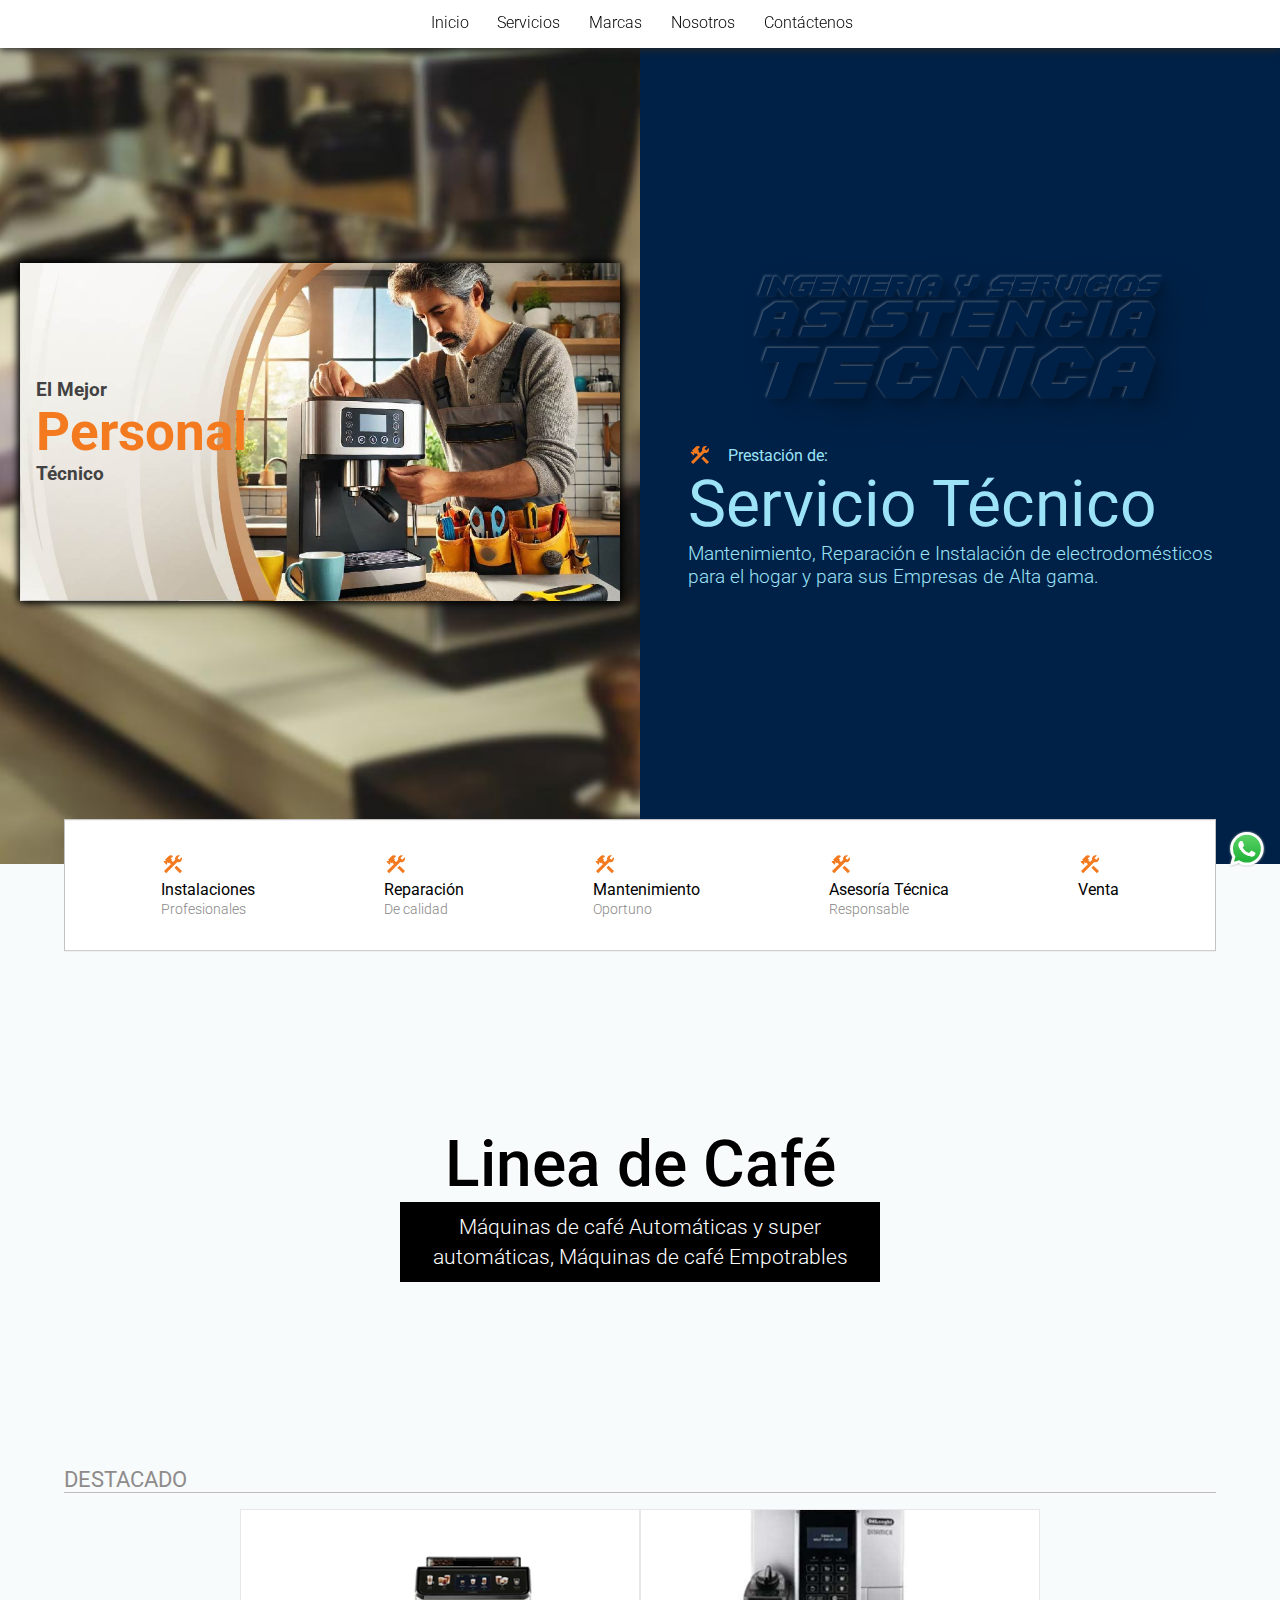
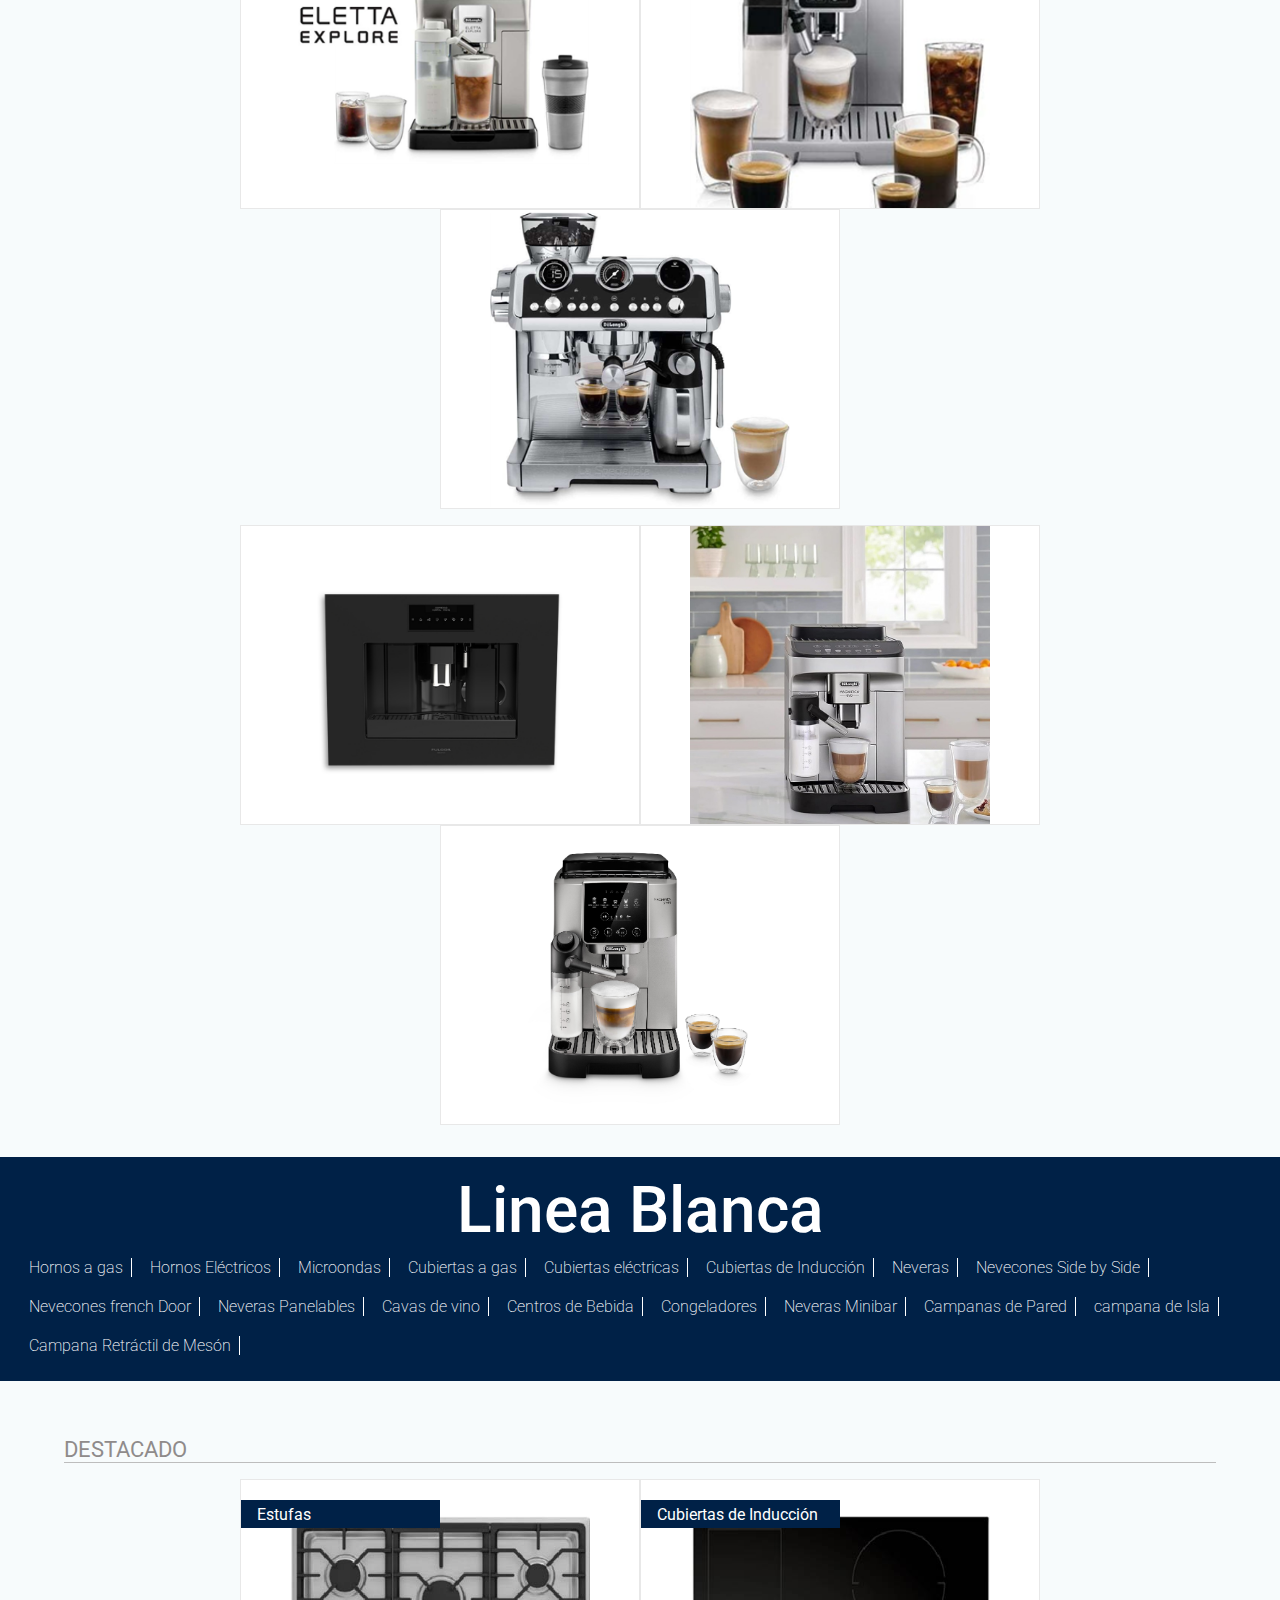
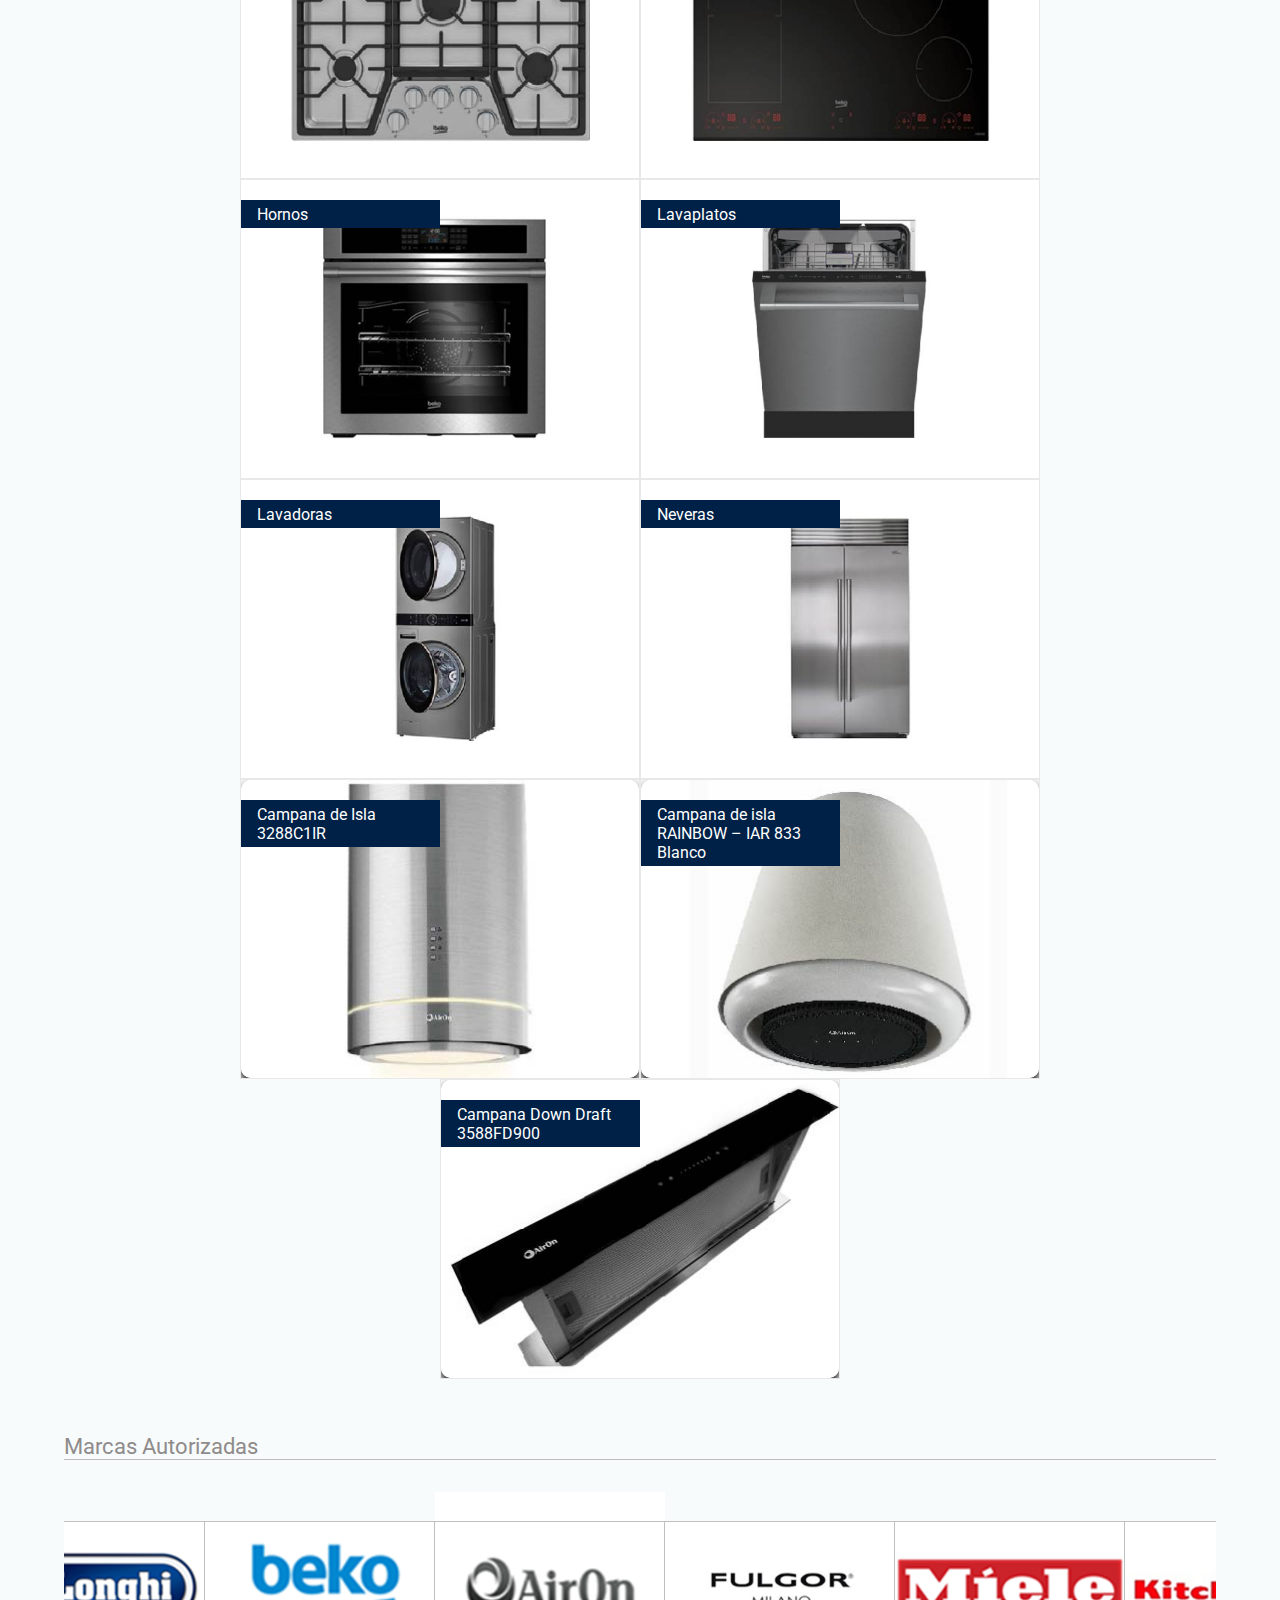
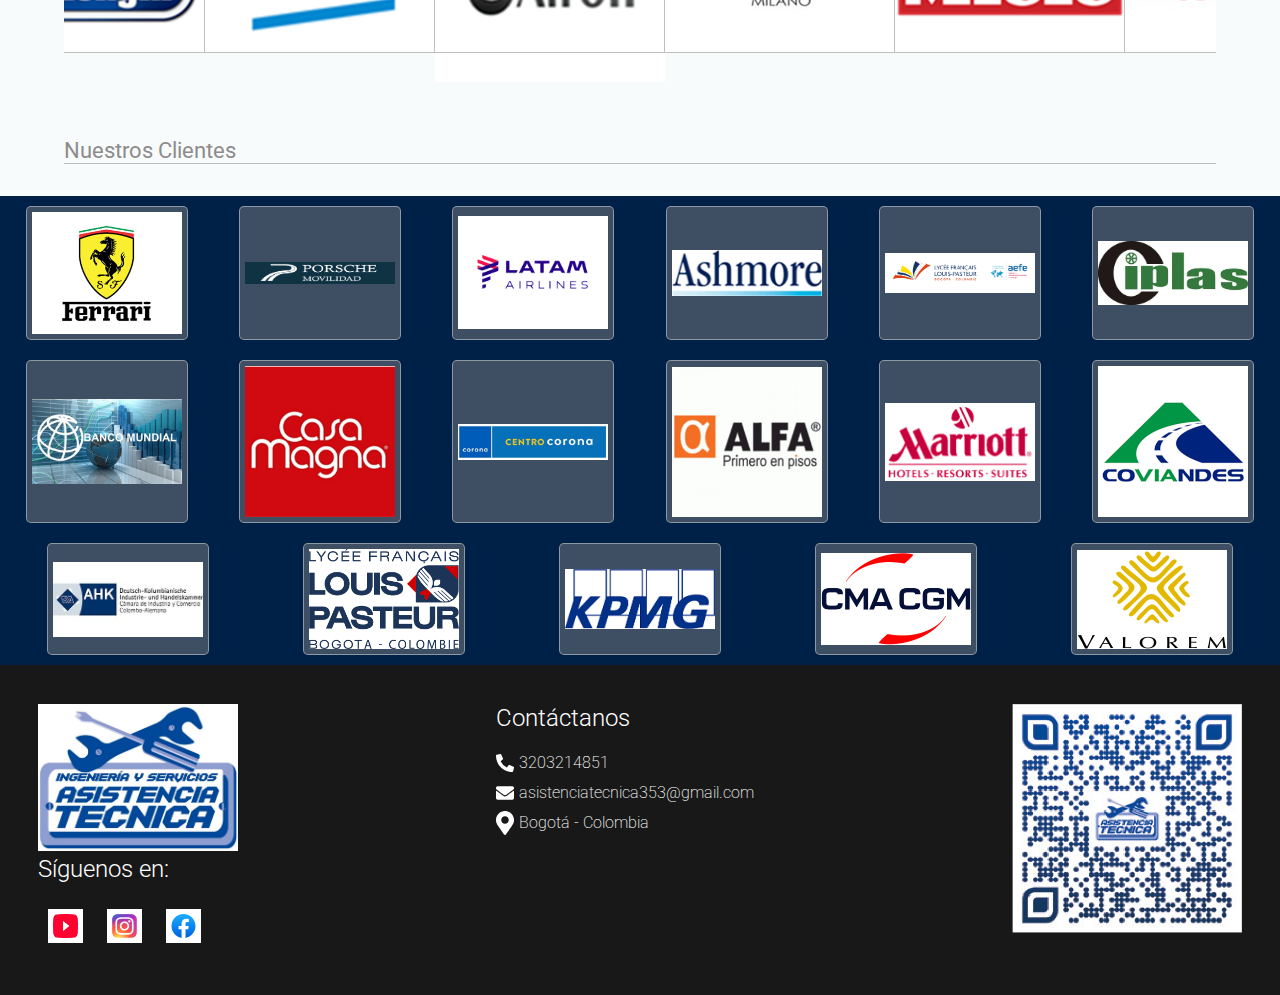
<file: index.html>
<!DOCTYPE html>
<html lang="es">
  <head>
    <meta charset="UTF-8" />
    <meta name="viewport" content="width=device-width, initial-scale=1.0" />
    <link rel="preconnect" href="https://fonts.googleapis.com" />
    <link rel="preconnect" href="https://fonts.gstatic.com" crossorigin />
    <link
      href="https://fonts.googleapis.com/css2?family=Roboto:ital,wght@0,100;0,300;0,400;0,500;0,700;0,900;1,100;1,300;1,400;1,500;1,700;1,900&display=swap"
      rel="stylesheet"
    />
    <link rel="stylesheet" href="estilos1.css" />
    <title>Fernando2</title>
  </head>
  <body>
    <div class="modal" id="modal">
      <div class="container-modal">
        <h1 id="title-modal"></h1>
        <p id="p-modal"></p>
        <button class="btn-blue" id="cerrar-modal">Cerrar</button>
      </div>
    </div>
    <div class="fixed">
      <img src="images/marcas/WhatsApp.svg" alt="" />
    </div>
      <article class="banner-movil">
        <div class="logo">
          <h1 class="txt-font">INGENIERÍA Y SERVICIOS</h1>
          <h2 class="txt-font">ASISTENCIA</h2>
          <h3>TÉCNICA</h3>
        </div>
        <div class="article__div blue" id="article__div">
          <img src="images/tool1.svg" class="div__img" alt="" />
          <span class="div__span" id="div__span">Prestación de:</span>
        </div>
        <h1 class="article__title" id="article__title">Servicio Técnico</h1>
        <p class="article__p" id="article__p">
          Mantenimiento, Reparación e Instalación de electrodomésticos para el
          hogar y para sus Empresas de Alta gama.
        </p>
      </article>
    <div class="bar-menu bar-menu__ul-pages" id="menu">
      <ul class="bar-menu__ul">
        <!-- <img src="images/logoW.jpg" alt="" width="100" /> -->
        <a href="index.html">
          <li>Inicio</li>
        </a>
        <a href="#servicios">
          <li>Servicios</li>
        </a>
        <a href="#marcas">
          <li>Marcas</li>
        </a>
        <a href="nosotros.html">
          <li>Nosotros</li>
        </a>
        <a href="contactenos.html">
          <li>Contáctenos</li>
        </a>
      </ul>
    </div>
    <div class="banner" id="banner">
      <figure class="banner__figure banner__figure--img1 hidde">
        <div class="green card">
          <div class="card__txt">
            <h3 class="txt__h3">Servicio</h3>
            <h2 class="txt__h2">Técnico</h2>
            <h3 class="txt__h3 bottom">Especializado</h3>
          </div>
          <img src="images/cocinaH1.jpg" alt="" class="figure__img green" />
        </div>
      </figure>
      <figure class="banner__figure">
        <div class="blue card">
          <div class="card__txt">
            <h3 class="txt__h3">El Mejor</h3>
            <h2 class="txt__h2">Personal</h2>
            <h3 class="txt__h3 bottom">Técnico</h3>
          </div>
          <img src="images/techH1.jpg" alt="" class="figure__img green" />
        </div>
      </figure>
      <article class="banner__article">
        <div class="logo">
          <h1 class="txt-font">INGENIERÍA Y SERVICIOS</h1>
          <h2 class="txt-font">ASISTENCIA</h2>
          <h3>TÉCNICA</h3>
        </div>
        <div class="article__div blue" id="article__div">
          <img src="images/tool1.svg" class="div__img" alt="" />
          <span class="div__span" id="div__span">Prestación de:</span>
        </div>
        <h1 class="article__title" id="article__title">Servicio Técnico</h1>
        <p class="article__p" id="article__p">
          Mantenimiento, Reparación e Instalación de electrodomésticos para el
          hogar y para sus Empresas de Alta gama.
        </p>
      </article>
    </div>
    <aside class="services" id="servicios">
      <ul class="services__ul">
        <li>
          <img src="images/tool1.svg" class="div__img" alt="" />
          <p>Instalaciones</p>
          <span>Profesionales</span>
        </li>
        <li>
          <img src="images/tool1.svg" class="div__img" alt="" />
          <p>Reparación</p>
          <span>De calidad</span>
        </li>
        <li>
          <img src="images/tool1.svg" class="div__img" alt="" />
          <p>Mantenimiento</p>
          <span>Oportuno</span>
        </li>
        <li>
          <img src="images/tool1.svg" class="div__img" alt="" />
          <p>Asesoría Técnica</p>
          <span>Responsable</span>
        </li>
        <li>
          <img src="images/tool1.svg" class="div__img" alt="" />
          <p>Venta</p>
        </li>
      </ul>
    </aside>
    <section>
      <div>
        <article class="portafolio portafolio--img-cafe">
          <div class="portafolio__div">
            <h2>Linea de Café</h2>
            <p>
              Máquinas de café Automáticas y super automáticas, Máquinas de café
              Empotrables
            </p>
          </div>
        </article>
        <article class="article__img">
          <span>DESTACADO</span>
          <div class="products">
            <figure class="products__figure">
              <img src="images/5086s.png" alt="" />
              <figcaption class="products__caption">
                <div><b>Modelo:</b><span>ECAM45086S</span></div>
                <div><b>Linea:</b><span>Automática</span></div>
                <div><b>Funcionamiento:</b><span>110v</span></div>
                <div><b>Garantía:</b><span>1 año</span></div>
                <div><button>Contáctanos</button></div>
              </figcaption>
            </figure>
            <figure class="products__figure">
              <img src="images/075si.png" alt="" />
              <figcaption class="products__caption">
                <div><b>Modelo:</b><span>ECAM35075SI</span></div>
                <div><b>Linea:</b><span>Automática</span></div>
                <div><b>Funcionamiento:</b><span>110v</span></div>
                <div><b>Origen:</b><span>Italia</span></div>
              </figcaption>
            </figure>
            <figure class="products__figure">
              <img src="images/665m.png" alt="" />
              <figcaption class="products__caption">
                <div><b>Modelo:</b><span>EC9665M</span></div>
                <div><b>Linea:</b><span>Espresso</span></div>
                <div><b>Funcionamiento:</b><span>110v</span></div>
                <div><b>Origen:</b><span>Italia</span></div>
              </figcaption>
            </figure>
          </div>

          <div class="products">
            <figure class="products__figure">
              <img src="images/cafeteraEmpotre.png" alt="" />
              <figcaption class="products__caption">
                <div>
                  <h3>Fulgor Milano</h3>
                  <p>
                    El sistema esta equipado con un modo de espera de bajo
                    consumo y un amplio sistema de seguridad: luz de advertencia
                    de falta de agua, falta de cafe, necesidad de ciclo de
                    limpieza y sustitucion del filtro de cal. El acceso a los
                    compartimentos de servicio se realiza mediante una apertura
                    telescopica.
                  </p>
                </div>
              </figcaption>
            </figure>
            <figure class="products__figure">
              <img src="images/cafeteraEvo.jpg" alt="" />
              <figcaption class="products__caption">
                <div><b>Modelo:</b><span>Magnifica Evo Milk</span></div>
                <div><b>Linea:</b><span>Automática</span></div>
                <button class="btn-white" id="btn-evo-milk">Más info</button>
              </figcaption>
            </figure>
            <figure class="products__figure">
              <img src="images/cafeteraStartMilk.png" alt="" />
              <figcaption class="products__caption">
                <div><b>Modelo:</b><span>Magnifica Start Milk</span></div>
                <div><b>Linea:</b><span>Automática</span></div>
                <button class="btn-white" id="btn-start-milk">Más info</button>
              </figcaption>
            </figure>
          </div>
        </article>
      </div>
      <div>
        <article class="portafolio--blanca">
          <div>
            <h2>Linea Blanca</h2>
            <ul>
              <li>Hornos a gas</li>
              <li>Hornos Eléctricos</li>
              <li>Microondas</li>
              <li>Cubiertas a gas</li>
              <li>Cubiertas eléctricas</li>
              <li>Cubiertas de Inducción</li>
              <li>Neveras</li>
              <li>Nevecones Side by Side</li>
              <li>Nevecones french Door</li>
              <li>Neveras Panelables</li>
              <li>Cavas de vino</li>
              <li>Centros de Bebida</li>
              <li>Congeladores</li>
              <li>Neveras Minibar</li>
              <li>Campanas de Pared</li>
              <li>campana de Isla</li>
              <li>Campana Retráctil de Mesón</li>
            </ul>
          </div>
        </article>
        <article class="article__img">
          <span>DESTACADO</span>
          <div class="blanca">
            <figure>
              <img src="images/blanca/estufa300.jpg" alt="" />
              <figcaption>Estufas</figcaption>
            </figure>
            <figure>
              <img src="images/blanca/induccion.jpg" alt="" />
              <figcaption>Cubiertas de Inducción</figcaption>
            </figure>
            <figure>
              <img src="images/blanca/horno.jpg" alt="" />
              <figcaption>Hornos</figcaption>
            </figure>
            <figure>
              <img src="images/blanca/lava-platos.jpg" alt="" />
              <figcaption>Lavaplatos</figcaption>
            </figure>
            <figure>
              <img src="images/blanca/lavadora.jpg" alt="" />
              <figcaption>Lavadoras</figcaption>
            </figure>
            <figure>
              <img src="images/blanca/nevera.jpg" alt="" />
              <figcaption>Neveras</figcaption>
            </figure>
            <!-- faltan 3 -->
            <figure class="flip">
              <div class="face front">
                <img src="images/blanca/campana-isla-3288c11r.jpg" alt="" />
              </div>
              <ul class="face back">
                <li>Campana de isla de 90cm</li>
                <li>Capacidad absorción 700m3/h</li>
                <li>Tres (3) Velocidades</li>
                <li>Swith electrónico</li>
                <li>Lámpara LED 3*1 W</li>
                <li>Filtro de carbón activo</li>
                <li>Ducto extensible de 60cm a 110cm</li>
                <li>Una (1) trampa antigrasa en aluminio</li>
                <li>Funcionamiento 110v-60Hz</li>
              </ul>
              <figcaption>Campana de Isla 3288C1IR</figcaption>
            </figure>
            <figure class="flip">
              <div class="face front">
                <img src="images/blanca/campana-isla-rainbow.jpg" alt="" />
              </div>
              <ul class="face back">
                <li>Campana de Isla cilíndrica</li>
                <li>Colores : Negro, blanco y naranja</li>
                <li>41 cm</li>
                <li>Versión filtrante</li>
                <li>Capacidad absorción 750 m3/h</li>
                <li>Pantalla de comando Touch control</li>
                <li>Tres (3) velocidades</li>
                <li>Lámparas LED 12V,8W</li>
                <li>1 Filtro malla de carbón</li>
                <li>Incluye dos (2) filtros malla</li>
                <li>Trampa antigrasa de Aluminio lavable</li>
              </ul>
              <figcaption>Campana de isla RAINBOW – IAR 833 Blanco</figcaption>
            </figure>
            <figure class="flip">
              <div class="face front">
                <img src="images/blanca/campanaDownDraft.jpg" alt="" />
              </div>
              <ul class="face back">
                <li>Campana down draft de 90 cm de ancho</li>
                <li>Vidrio templado Negro</li>
                <li>Control táctil deslizante AYD-033</li>
                <li>Luz led rectangular LED 2*1,5w</li>
                <li>Capacidad absorción 1000 m3/h</li>
                <li>Cuatro (4) velocidades</li>
                <li>Elevación Automática</li>
                <li>Incluye filtro de carbón en malla</li>
                <li>Un (1) filtro anti grasas en aluminio</li>
                <li>Acero inoxidable</li>
                <li>Funcionamiento: 110V</li>
                <li>Frecuencia: 60Hz</li>
              </ul>
              <figcaption>Campana Down Draft 3588FD900</figcaption>
            </figure>
          </div>
        </article>
      </div>
    </section>
    <div class="article__img" id="marcas"><span>Marcas Autorizadas</span></div>
    <div class="carrusel">
      <div class="carrusel-items">
        <div class="carrusel-item">
          <img src="images/marcas/delonghi.png" alt="" />
        </div>
        <div class="carrusel-item">
          <img src="images/marcas/beko.png" alt="" />
        </div>
        <div class="carrusel-item">
          <img src="images/marcas/airon.png" alt="" />
        </div>
        <div class="carrusel-item">
          <img src="images/marcas/fulgor.png" alt="" />
        </div>
        <div class="carrusel-item">
          <img src="images/marcas/miele.png" alt="" />
        </div>
        <div class="carrusel-item">
          <img src="images/marcas/kitchenaid.png" alt="" />
        </div>
        <div class="carrusel-item">
          <img src="images/marcas/bosh.png" alt="" />
        </div>
        <div class="carrusel-item">
          <img src="images/marcas/teka.png" alt="" />
        </div>
        <div class="carrusel-item">
          <img src="images/marcas/wolf.png" alt="" />
        </div>
        <div class="carrusel-item">
          <img src="images/marcas/general_electric.png" alt="" />
        </div>
        <div class="carrusel-item">
          <img src="images/marcas/thermador.png" alt="" />
        </div>
      </div>
    </div>
    <div class="article__img"><span>Nuestros Clientes</span></div>
    <div class="marcas">
      <div>
        <img src="images/marcas/ferrari_logPP.png" alt="ferrari logo" />
      </div>
      <div class="marcas__blue">
        <img
          src="images/marcas/porsche_logo.png"
          alt=""
          style="background-color: #103344"
        />
      </div>
      <div><img src="images/marcas/latam.png" alt="" /></div>
      <div class="marcas__blue">
        <img src="images/marcas/ashmore.png" alt="" />
      </div>
      <div><img src="images/marcas/licee_logo.png" alt="" /></div>
      <div class="marcas__blue">
        <img src="images/marcas/ciplas_logo.webp" alt="" />
      </div>
    </div>
    <div class="marcas">
      <div><img src="images/marcas/b_mundial_logo.png" alt="" /></div>
      <div><img src="images/marcas/casa_magna_logo.png" alt="" /></div>
      <div><img src="images/marcas/corona_logo.png" alt="" /></div>
      <div><img src="images/marcas/alfa.png" alt="" /></div>
      <div><img src="images/marcas/marriot.png" alt="" /></div>
      <div><img src="images/marcas/coviandes.png" alt="" /></div>
    </div>
    <div class="marcas">
      <div><img src="images/marcas/ahk.png" alt="" /></div>
      <div><img src="images/marcas/louis.png" alt="" /></div>
      <div><img src="images/marcas/kpmg.png" alt="" /></div>
      <div><img src="images/marcas/cma.png" alt="" /></div>
      <div><img src="images/marcas/valorem.png" alt="" /></div>
    </div>
    <footer>
      <div>
        <img src="images/logoW.jpg" alt="" class="footer__logo" />
        <div class="social">
          <h2>Síguenos en:</h2>
          <div>
            <a href=""><img src="images/marcas/youtube.png" alt="" /></a>
            <a href=""><img src="images/marcas/instagram.svg" alt="" /></a>
            <a href=""><img src="images/marcas/facebokk.svg" alt="" /></a>
          </div>
        </div>
      </div>
      <div class="content_contacto">
        <h2>Contáctanos</h2>
        <div class="footer__contacto">
          <figure>
            <img src="images/marcas/phone.svg" alt="" />
            <figcaption>3203214851</figcaption>
          </figure>
          <figure>
            <img src="images/marcas/mail.svg" alt="" />
            <figcaption>asistenciatecnica353@gmail.com</figcaption>
          </figure>
          <figure>
            <img src="images/marcas/direccion.svg" alt="" />
            <figcaption>Bogotá - Colombia</figcaption>
          </figure>
        </div>
      </div>
      <div>
        <img src="images/marcas/qr.png" alt="" class="qr" />
      </div>
    </footer>
    <script src="my_scripts.js"></script>
    <script></script>
  </body>
</html>
</file>
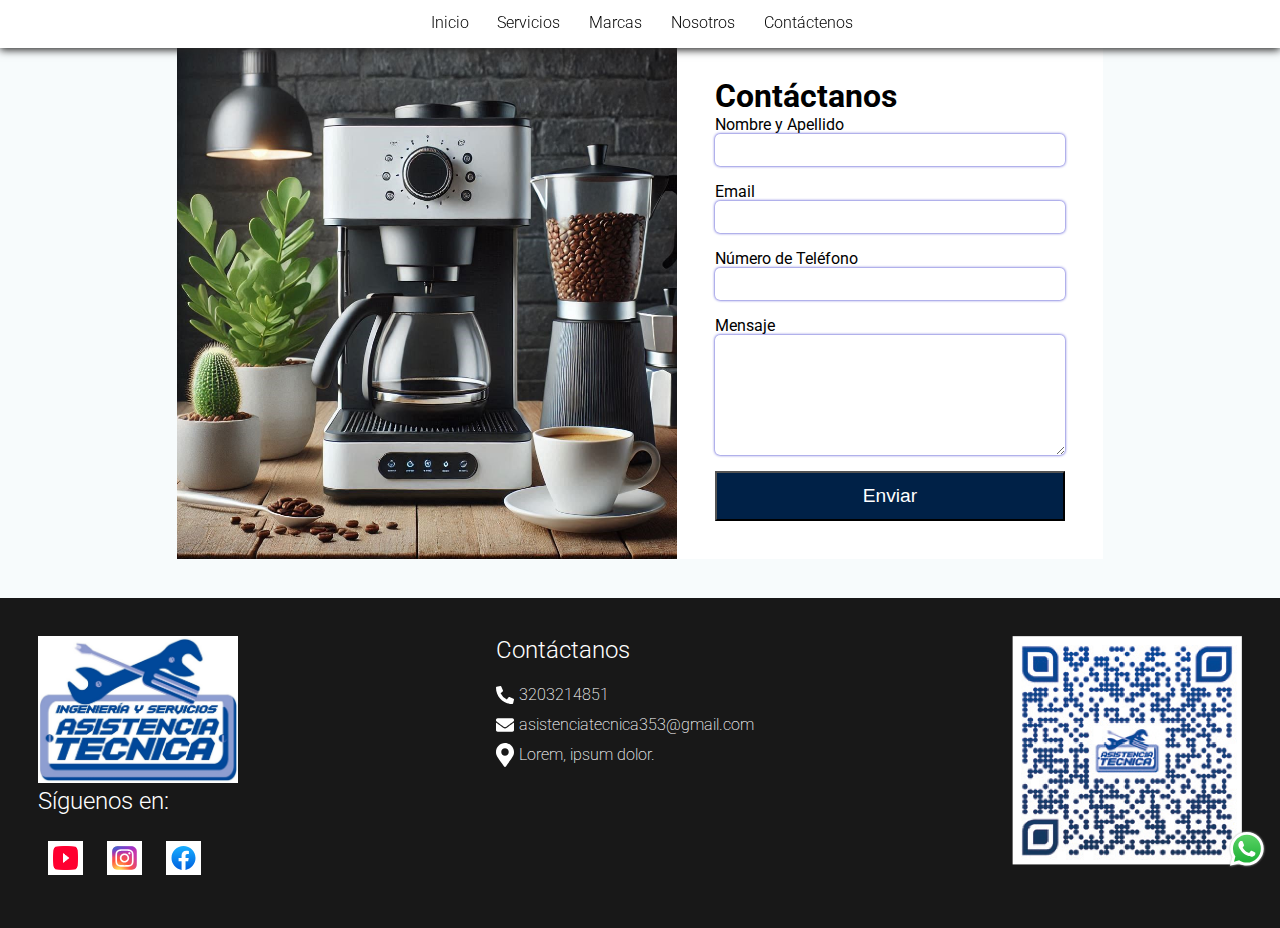
<file: contactenos.html>
<!DOCTYPE html>
<html lang="es">
    <head>
        <meta charset="UTF-8" />
        <meta name="viewport" content="width=device-width, initial-scale=1.0" />
        <link rel="preconnect" href="https://fonts.googleapis.com" />
        <link rel="preconnect" href="https://fonts.gstatic.com" crossorigin />
        <link
          href="https://fonts.googleapis.com/css2?family=Roboto:ital,wght@0,100;0,300;0,400;0,500;0,700;0,900;1,100;1,300;1,400;1,500;1,700;1,900&display=swap"
          rel="stylesheet"
        />
        <link rel="stylesheet" href="estilos1.css" />
        <title>Contáctenos</title>
      </head>
<body>
    <div class="fixed">
        <img src="images/marcas/WhatsApp.svg" alt="" />
      </div>
      <div class="bar-menu bar-menu__ul-pages">
        <ul class="bar-menu__ul">
          <!-- <img src="images/logoW.jpg" alt="" width="100" /> -->
          <a href="index.html">
              <li>Inicio</li>
          </a>
          <a href="index.html#servicios">
              <li>Servicios</li>
          </a>
          <a href="index.html#marcas">
              <li>Marcas</li>
          </a>
          <a href="nosotros.html">
              <li>Nosotros</li>
          </a>
          <a href="contactenos.html">
              <li >Contáctenos</li>
          </a>
        </ul>
      </div>
    <main>
        <div class="content-form">
            <img src="images/cafeteraConAdornos.jpg" alt="">
            <form action="">
                <h1>Contáctanos</h1>
                <label for="nombre">Nombre y Apellido</label>
                <input type="text" name="nombre" id="nombre">
                <label for="correo">Email</label>
                <input type="email" name="correo" id="correo">
                <label for="phone">Número de Teléfono</label>
                <input type="text" name="phone" id="phone">
                <label for="message">Mensaje</label>
                <textarea name="message" id="message" rows="8"></textarea>
                <input type="submit" value="Enviar">
            </form>
        </div>
    </main>
    <footer>
        <div>
          <img src="images/logoW.jpg" alt="" class="footer__logo" />
          <div class="social">
            <h2>Síguenos en:</h2>
            <div>
              <a href=""><img src="images/marcas/youtube.png" alt="" /></a>
              <a href=""><img src="images/marcas/instagram.svg" alt="" /></a>
              <a href=""><img src="images/marcas/facebokk.svg" alt="" /></a>
            </div>
          </div>
        </div>
        <div class="content_contacto">
          <h2>Contáctanos</h2>
          <div class="footer__contacto">
            <figure>
              <img src="images/marcas/phone.svg" alt="" />
              <figcaption>3203214851</figcaption>
            </figure>
            <figure>
              <img src="images/marcas/mail.svg" alt="" />
              <figcaption>asistenciatecnica353@gmail.com</figcaption>
            </figure>
            <figure>
              <img src="images/marcas/direccion.svg" alt="" />
              <figcaption>Lorem, ipsum dolor.</figcaption>
            </figure>
          </div>
        </div>
        <div>
          <img src="images/marcas/qr.png" alt="" class="qr" />
        </div>
      </footer>
</body>
</html>
</file>
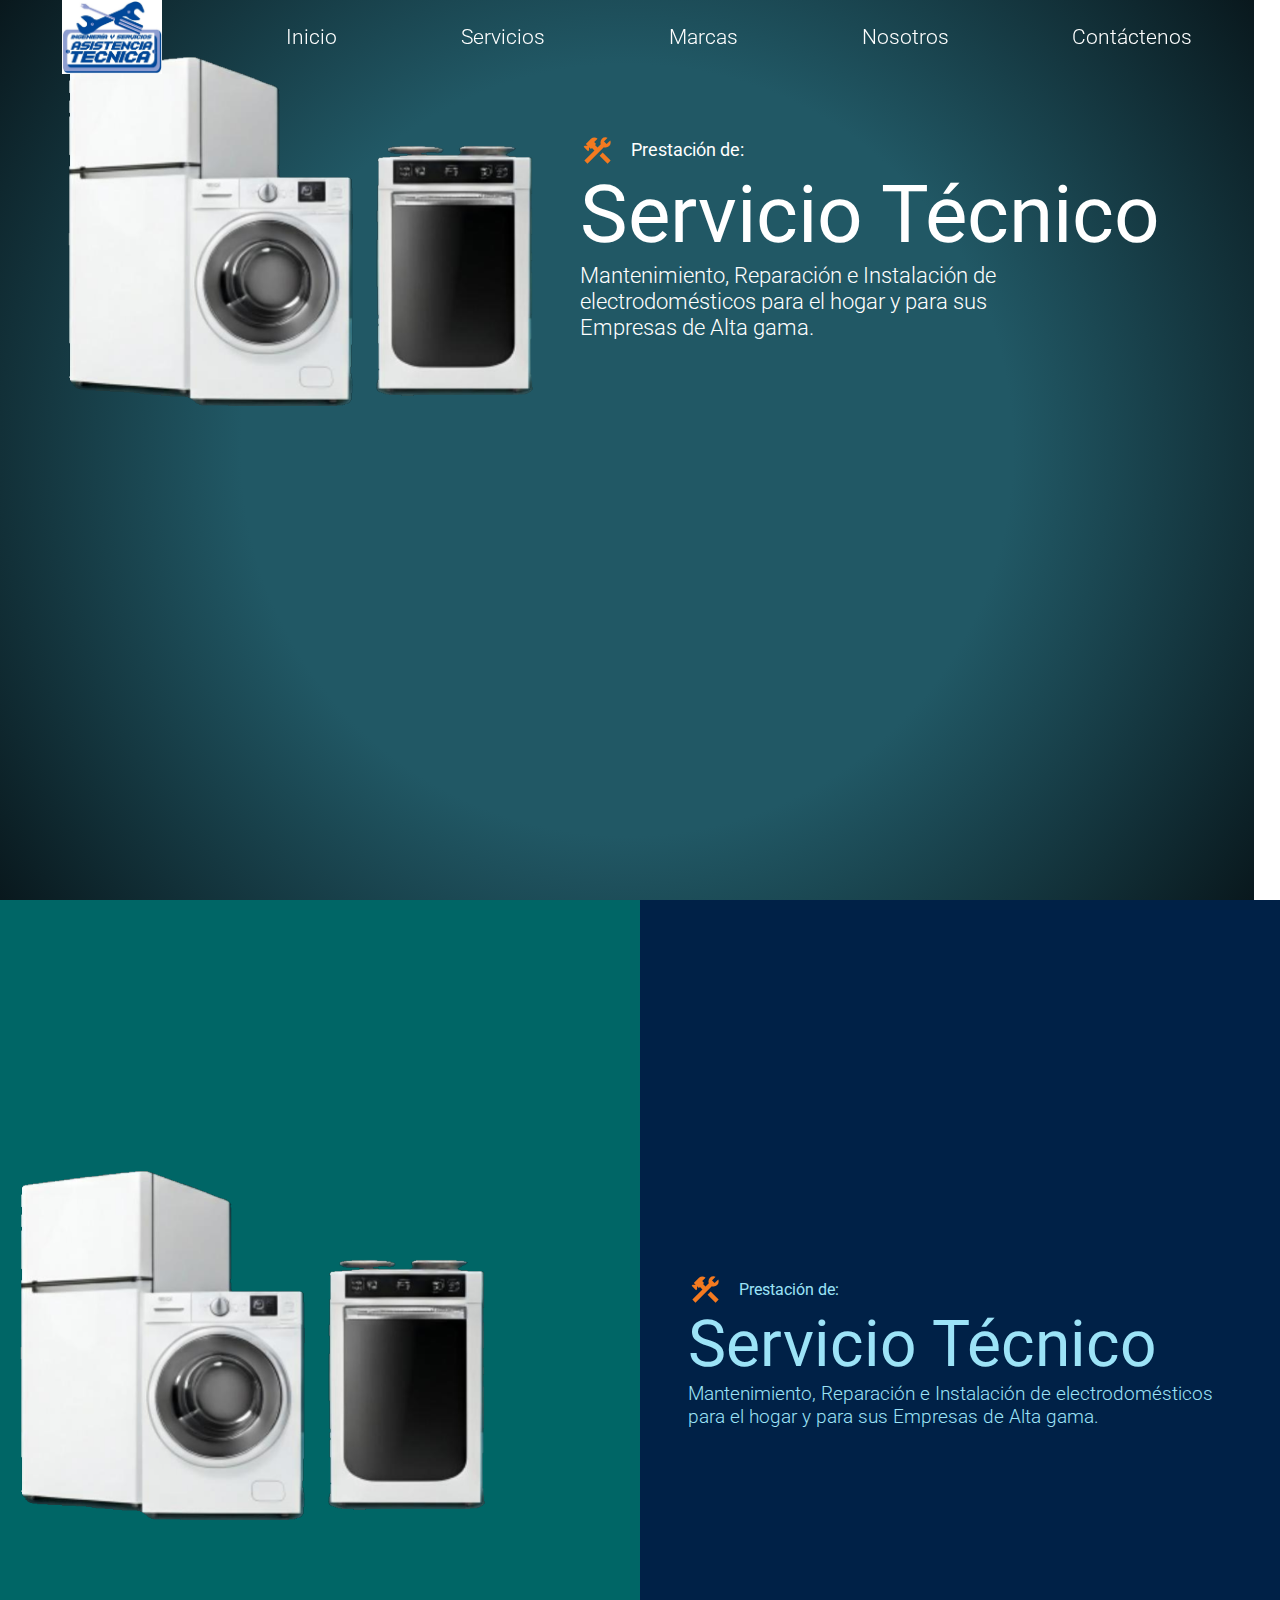
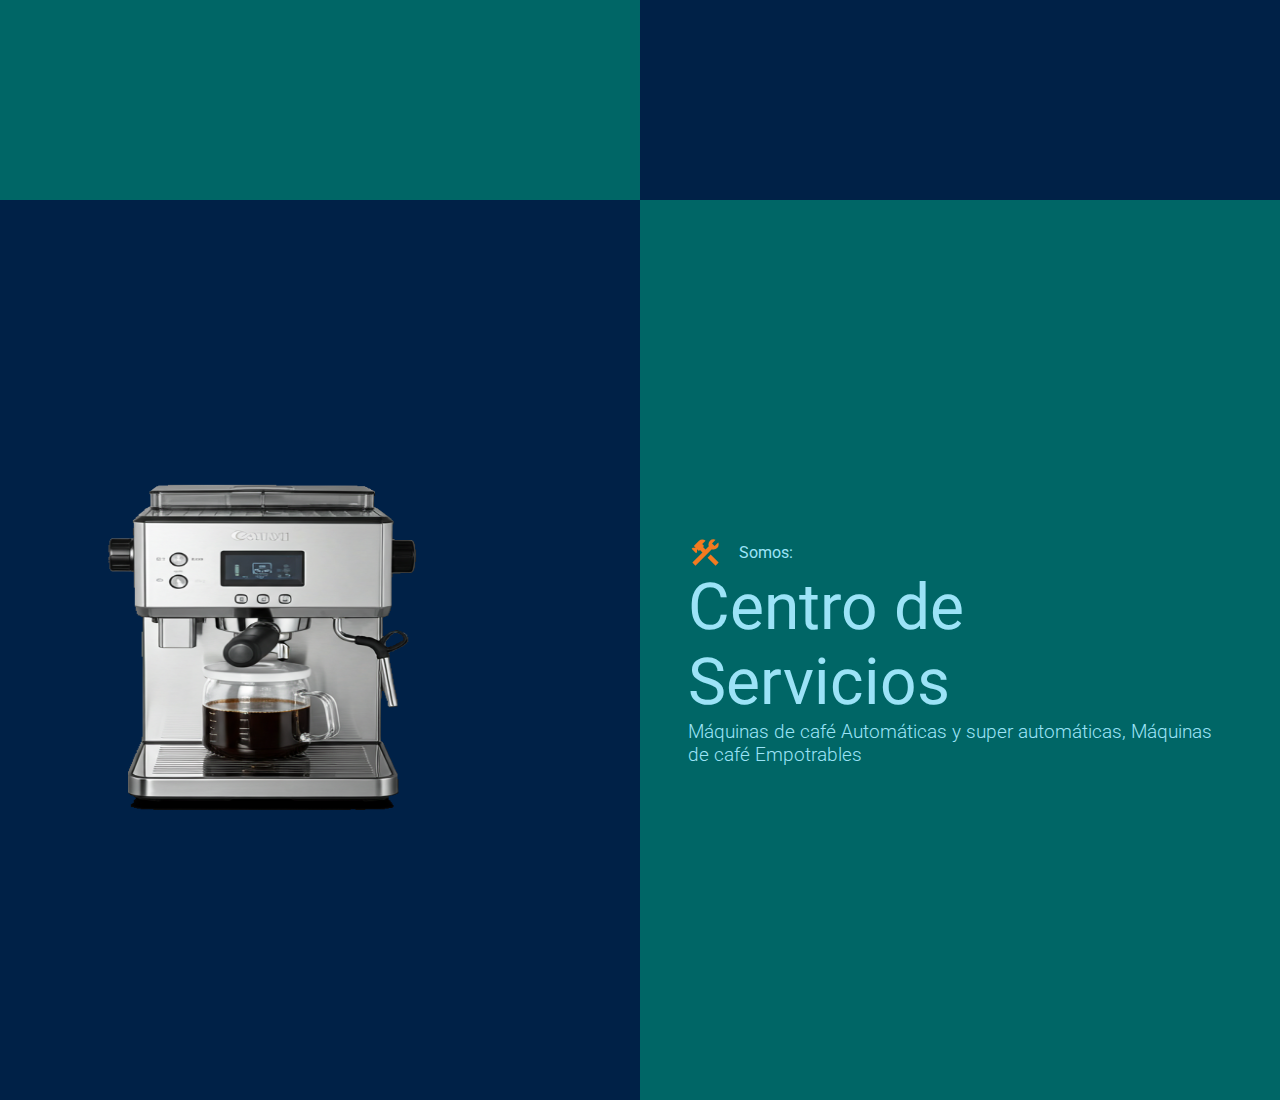
<file: index2.html>
<!DOCTYPE html>
<html lang="es">
  <head>
    <meta charset="UTF-8" />
    <meta name="viewport" content="width=device-width, initial-scale=1.0" />
    <link rel="preconnect" href="https://fonts.googleapis.com" />
    <link rel="preconnect" href="https://fonts.gstatic.com" crossorigin />
    <link
      href="https://fonts.googleapis.com/css2?family=Roboto:ital,wght@0,100;0,300;0,400;0,500;0,700;0,900;1,100;1,300;1,400;1,500;1,700;1,900&display=swap"
      rel="stylesheet"
    />
    <link rel="stylesheet" href="estilos.css" />
    <title>Fernando</title>
  </head>
  <body>
    <div class="bar-menu">
      <ul class="bar-menu__ul">
        <img src="images/logoW.jpg" alt="" width="100" />
        <li>Inicio</li>
        <li>Servicios</li>
        <li>Marcas</li>
        <li>Nosotros</li>
        <li>Contáctenos</li>
      </ul>
    </div>
    <div class="banner">
      <figure class="banner__figure">
        <img src="images/3el.PNG" alt="" width="500" />
        <figcaption class="figure__figcaption">
          <div class="figcaption__div">
            <img src="images/tool1.svg" class="div__img" alt="" />
            <span class="div__span">Prestación de:</span>
          </div>
          <h1 class="div__h1">Servicio Técnico</h1>
          <p class="div__p">
            Mantenimiento, Reparación e Instalación de electrodomésticos para el
            hogar y para sus Empresas de Alta gama.
          </p>
        </figcaption>
      </figure>
    </div>


    <div class="banner3">
      <figure>
        <img src="images/3el.PNG" alt="" />
      </figure>
      <article>
        <div>
          <img src="images/tool1.svg" class="div__img" alt="" />
          <span>Prestación de:</span>
        </div>
        <h1>Servicio Técnico</h1>
        <p>
          Mantenimiento, Reparación e Instalación de electrodomésticos para el
          hogar y para sus Empresas de Alta gama.
        </p>
      </article>
    </div>

    <div class="banner4">
      <figure>
        <img src="images/cafetera3.png" alt="" />
      </figure>
      <article>
        <div>
          <img src="images/tool1.svg" class="div__img" alt="" />
          <span>Somos:</span>
        </div>
        <h1>Centro de Servicios</h1>
        <p>
          Máquinas de café Automáticas y super automáticas, Máquinas de café
          Empotrables
        </p>
      </article>
    </div>
  </body>
</html>
</file>
<file: estilos1.css>
@font-face {
  font-family: 'runfit';
  src: url('runfit.ttf') format('truetype');
}
* {
  margin: 0;
  padding: 0;
  box-sizing: border-box;
}
html {
  scroll-behavior: smooth;
  font-family: 'Roboto', serif;
}
:root {
  --primary-blue: #00489a;
  --orange-complementary: #f47a20;
  --analogo-green: #006666;
  --analogo-blue: #002147;
  --azul-claro: #669999;
  --verde-adobe: #9ce3f7;
  --grey-txt: #bdbdbd;
}
a {
  text-decoration: none;
}
li {
  list-style: none;
}
body {
  background-color: #f7fbfc;
  font-weight: 400;
}

.btn-blue {
  background: var(--analogo-blue);
  border: none;
  color: #fff;
  padding: 0.5rem 1.5rem;
  cursor: pointer;
}
.btn-white {
  background: #fff;
  border: none;
  color: var(--analogo-blue);
  padding: 0.5rem 1.5rem;
  cursor: pointer;
}
.modal.visible {
  visibility: visible;
  opacity: 1;
  transition: visibility 0s, opacity 0.5s ease-in-out;
}
.modal {
  visibility: hidden;
  opacity: 0;
  position: fixed;
  top: 0;
  left: 0;
  width: 100vw;
  height: 100vh;
  background-color: rgb(14 14 14 / 92%);
  z-index: 1003;
  color: #3d3d3d;
  display: flex;
  align-items: center;
  justify-content: center;
}
.container-modal {
  max-width: 40%;
  padding: 1.5rem;
  background-color: #fff;
  border-radius: 0px 20px;
}
.modal h1 {
  font-size: 1.5rem;
  text-align: center;
  margin-bottom: 1rem;
}
.modal p {
  font-size: 1rem;
  margin-bottom: 1rem;
}
.fixed {
  position: fixed;
  bottom: 3%;
  right: 1%;
  z-index: 1001;
}
.fixed > img {
  width: 40px;
}
.bar-menu {
  position: absolute;
  width: 98vw;
  transition: top 0.3s, opacity 0.3s;
  opacity: 1;
  z-index: 1000;
}
.bar-menu__ul {
  display: flex;
  flex-wrap: wrap;
  justify-content: center;
  align-items: center;
}

.bar-menu__ul-pages {
  position: fixed;
  top: 0;
  left: 0;
  width: 100%;
  background-color: #fff;
  box-shadow: 0px 2px 8px #272626;
}
.bar-menu__ul-pages a {
  color: #000;
}
.bar-menu__ul > img {
  position: absolute;
  top: 0;
  left: 0;
}
.bar-menu__ul li {
  font-weight: 300;
  font-size: 1rem;
  margin: 0.8rem 0.8rem 1rem 1rem;
}
.bar-menu.oculto {
  top: -50px; /* Ajusta este valor según la altura de tu menú */
  opacity: 0;
}

.banner {
  position: relative;
  background-color: var(--orange-complementary);
  color: #fff;
  height: 96vh;
}
.banner__figure {
  position: absolute;
  top: 0;
  left: 0;
  display: flex;
  align-items: center;
  justify-content: center;
  height: 96vh;
  width: 50%;
}
.logo {
  font-family: 'runfit';
  text-align: center;
  margin-bottom: 2rem;
  color: var(--analogo-blue);
  filter: drop-shadow(-1px -1px 1px rgba(255, 255, 255, 0.3))
    drop-shadow(5px 5px 5px rgba(0, 0, 0, 0.2))
    drop-shadow(15px 15px 15px rgba(0, 0, 0, 0.2));
}
.logo h1 {
  font-size: 1.7rem;
}
.logo h2 {
  font-size: 2.9rem;
  letter-spacing: 8px;
}
.logo h3 {
  font-size: 4.3rem;
  letter-spacing: 8px;
}
.figure__img {
  width: 600px;
  box-shadow: 0px 0px 9px #000;
}
.banner__figure--img1 {
  background-color: var(--analogo-blue);
  background-image: url('images/cafeteraDifu.JPG');
  background-repeat: no-repeat;
  background-size: cover;
  background-position: center;
}
.banner__figure--img2 {
  background-color: var(--analogo-green);
  background-image: url('images/cocinaDifu.JPG');
  background-repeat: no-repeat;
  background-size: cover;
  background-position: center;
}

.banner__article:has(.blue) {
  background-color: var(--analogo-blue);
}
.banner__article:has(.green) {
  background-color: var(--analogo-green);
}
.banner__article {
  position: absolute;
  top: 0;
  right: 0;
  height: 96vh;
  width: 50%;
  display: flex;
  flex-direction: column;
  justify-content: center;
  padding: 3rem;
  color: var(--verde-adobe);
}
.banner-movil {
  background-color: var(--analogo-blue);
  height: 70vh;
  width: 100%;
  display: none;
  flex-direction: column;
  justify-content: center;
  padding: 1rem;
  color: var(--verde-adobe);
}
.article__div {
  display: flex;
  align-items: center;
}
.div__img {
  margin-right: 1rem;
}
.article__title {
  margin: 0;
  font-size: clamp(4rem, 4.8vw, 6rem);
  font-weight: 400;
}
.article__p {
  font-size: 1.2rem;
  font-weight: 300;
}
.hidde {
  opacity: 1;
  transition: 1s;
}
.show {
  opacity: 1;
  transition: 1s;
  z-index: 900;
}
.card {
  position: absolute;
  display: flex;
  align-items: center;
}

.card__txt {
  position: absolute;
  margin-left: 1rem;
}
.txt__h3 {
  color: #424242;
}
.txt__h2 {
  color: var(--orange-complementary);
  font-size: 3.3rem;
}

.services {
  position: relative;
  display: flex;
  justify-content: center;
  transform: translateY(-2.8rem);
  z-index: 901;
}
.services__ul {
  width: 90%;
  padding: 2rem;
  border: 1px solid #c3c3c3;
  background-color: #fff;
  display: flex;
  justify-content: space-around;
  flex-wrap: wrap;
}

.services__ul > li > span {
  font-size: 0.9rem;
  color: #898888;
  font-weight: 300;
}

.portafolio {
  height: 26rem;
  color: #fff;
  display: flex;
  align-items: center;
  justify-content: center;
  background-position: center;
  background-attachment: fixed;
}
.portafolio--img-cafe {
  background-image: url('images/cafeteraBG.jpg');
}
.portafolio--img-blanca {
  background-image: url('images/slide1.JPG');
}
.portafolio__div {
  width: 30rem;
}
.portafolio__div > h2 {
  font-size: 4rem;
  text-align: center;
  color: #000;
  text-shadow: -1px 0px 0px #fff, 1px 0px #fff, 0px -1px 0px #fff,
    0px 1px 0px #fff;
  font-weight: 500;
}
.portafolio__div > p {
  text-align: center;
  padding: 10px;
  line-height: 30px;
  font-size: 1.3rem;
  font-weight: 300;
  background: #000;
  color: #fff;
}
.article__img {
  width: 90%;
  margin: 2rem auto;
}
.article__img > span {
  font-size: 1.4rem;
  color: #8f8b8b;
  display: block;
  border-bottom: 1px solid #bdbdbd;
  padding-top: 1.4rem;
}
.products,
.blanca {
  display: flex;
  flex-wrap: wrap;
  margin-top: 1rem;
  justify-content: center;
}
.products > figure,
.blanca > figure {
  position: relative;
  width: 400px;
  border: 1px solid #e8e8e8;
  height: 300px;
  overflow: hidden;
  display: flex;
  justify-content: center;
  align-items: center;
  background: #fff;
}
.products > figure > img,
.blanca > figure > img {
  width: 300px;
}

.portafolio--blanca {
  background-color: var(--analogo-blue);
}
.portafolio--blanca > div {
  padding: 1rem;
  color: #fff;
}
.portafolio--blanca > div > h2 {
  font-size: 4rem;
  text-align: center;
  font-weight: 500;
}
.portafolio--blanca > div > ul {
  display: flex;
  flex-wrap: wrap;
  font-size: 1rem;
  font-weight: 200;
  text-align: center;
}
.portafolio--blanca > div > ul > li {
  margin: 10px 5px;
  padding: 0px 8px;
  border-right: 1px solid;
}
.products__figure:hover {
  box-shadow: 0px 8px 13px #bfbfbf;
}
.products__figure:hover .products__caption {
  opacity: 1;
}
.products__figure:active .products__caption {
  opacity: 1;
}
.products__caption {
  display: flex;
  position: absolute;
  background: var(--analogo-blue);
  color: var(--grey-txt);
  left: 0;
  width: 100%;
  min-height: 50%;
  padding: 1rem 0;
  font-weight: 300;
  line-height: 23px;
  flex-direction: column;
  justify-content: center;
  align-items: center;
  opacity: 0;
  transition: opacity 0.7s ease-in-out;
}
.products__caption h3 {
  text-align: center;
}
.products__caption > div {
  width: 80%;
}
.products__caption b {
  display: inline-block;
  width: 54%;
}
.products__caption > div > span {
  font-weight: 300;
}

.blanca > figure > figcaption {
  position: absolute;
  top: 20px;
  left: 0;
  background: var(--analogo-blue);
  color: #fff;
  padding: 0.3rem 0rem 0.3rem 1rem;
  width: 50%;
  z-index: 9;
}
.blanca > figure > ul {
  border: 1px solid;
  display: flex;
  flex-direction: column;
  justify-content: end;
  padding: 1rem 2rem;
  font-weight: 300;
  line-height: 23px;
}
.blanca > figure > ul > li {
  list-style: disc;
}

/* card */

.flip .face {
  position: absolute;
  width: 100%;
  height: 100%;
  backface-visibility: hidden;
  border-radius: 10px;
  overflow: hidden;
  transition: 0.5s;
}

.flip .front {
  transform: perspective(600px) rotateY(0deg);
  box-shadow: 0 5px 10px #000;
}

.flip .front img {
  position: absolute;
  width: 100%;
  height: 100%;
  object-fit: cover;
}

.flip .back {
  transform: perspective(600px) rotateY(180deg);
  background: rgb(3, 35, 54);
  color: #f3f3f3;
  box-shadow: 0 5px 10px #000;
  z-index: 10;
}
.flip:hover .front {
  transform: perspective(600px) rotateY(180deg);
}

.flip:hover .back {
  transform: perspective(600px) rotateY(360deg);
}

/* carrusel */
.carrusel {
  display: flex;
  align-items: center;
}

.carrusel-items {
  display: flex;
  margin: 0 5%;
  overflow-x: hidden;
  overflow-y: hidden;
  padding: 30px 0px;
}

.carrusel-item {
  display: flex;
  align-items: center;
  background-color: #fff;
  min-width: 230px;
  max-width: 230px;
  height: 130px;
  outline: 1px solid #bfbfbf;
  cursor: pointer;
}
.carrusel-item img {
  width: 100%;
}

.carrusel-item:hover {
  transform: scale(1.2);
}

.marcas {
  display: flex;
  flex-wrap: wrap;
  background: var(--analogo-blue);
  justify-content: space-around;
}
.marcas > div {
  margin: 10px;
  padding: 5px;
  background-color: rgb(137 136 136 / 45%);
  display: flex;
  align-items: center;
  border-radius: 5px;
  border: 1px solid rgb(255 255 255 / 42%);
}
.marcas img {
  width: 150px;
  background-color: #fff;
}
.marcas__blue {
  background-color: var(--analogo-blue);
}

/* footer */
footer {
  display: flex;
  justify-content: space-between;
  flex-wrap: wrap;
  padding: 3%;
  color: #fff;
  background-color: #181818;
}
footer h2 {
  margin-bottom: 1rem;
  font-weight: 300;
}
.footer__logo {
  width: 200px;
}
.social img {
  width: 35px;
  height: 34px;
  margin: 10px;
  background: #fff;
  padding: 5px;
}
.footer__contacto {
  line-height: 30px;
  font-weight: 200;
}
.footer__contacto img {
  width: 18px;
}
.footer__contacto > figure {
  display: flex;
}
.footer__contacto > figure > img {
  margin-right: 5px;
}
.qr {
  width: 230px;
}
.quienes {
  display: flex;
  justify-content: space-around;
  flex-wrap: wrap;
}
.quienes > figure {
  position: relative;
  display: flex;
  align-items: center;
  justify-content: center;
}
.quienes > figure > img {
  width: 600px;
}
.quienes > figure > figcaption {
  position: absolute;
  font-size: 3rem;
  font-weight: 100;
  background: var(--analogo-blue);
  color: #fff;
  padding: 1rem;
}
.quienes > section {
  max-width: 500px;
}
.quienes > section > p {
  border: 1px solid #ddd;
  margin: 10px;
  padding: 8px;
  color: #737272;
  font-weight: 300;
  border-radius: 10px;
  background: #fff;
}

/* contactenos */
.content-form {
  margin: 3% 0;
  display: flex;
  flex-wrap: wrap;
  justify-content: center;
}
.content-form > img {
  max-width: 500px;
}
.content-form > form {
  max-width: 500px;
  background-color: #fff;
  padding: 3%;
  display: flex;
  flex-direction: column;
}
.content-form > form input[type='text'],
.content-form > form input[type='email'] {
  margin-bottom: 1rem;
  height: 2rem;
  width: 350px;
  box-shadow: 0px 0px 3px #2422c7;
  border-radius: 5px;
  border: none;
}
.content-form textarea {
  box-shadow: 0px 0px 3px #2422c7;
  border-radius: 5px;
  border: none;
}
.content-form > form > input[type='submit'] {
  background-color: var(--analogo-blue);
  margin-top: 1rem;
  padding: 12px;
  font-size: 1.2rem;
  color: #fff;
  cursor: pointer;
}

@keyframes slide-v {
  0% {
    transform: translateY(-100vh);
  }
  20% {
    transform: translateY(0vh);
  }
  100% {
    transform: translateY(0vh);
  }
}

@media (max-width:768px){
  .banner-movil{
    display: flex;
  }
  .article__title{
    font-size: 2.5rem;
  }
  .logo h1{
    font-size: 1.2rem;
  }
  .logo h3{
    font-size: 3.2rem;
  }
  .logo h2{
    font-size: 2rem;
  }
  .banner{
    display: none;
  }
  .container-modal{
    max-width: 90%;
  }
}
</file>
<file: estilos.css>
*{
    margin: 0;
    padding: 0;
    box-sizing: border-box;
}
html{
    font-family: "Roboto", serif;
}
:root{
    --primary-blue:#00489a;
    --orange-complementary: #F47A20;
    --analogo-green:#006666;
    --analogo-blue: #002147;
    --azul-claro: #669999;
    --verde-adobe: #9CE3F7;

}
.bar-menu{
    position: fixed;
    width: 98vw;
}
.bar-menu__ul{
    color: #fff;
    display: flex;
    justify-content: space-around;
    align-items: center;
}
.bar-menu__ul li{
    font-weight: 300;
    font-size: 1.3rem;
    list-style: none;
}
.banner {
  width: 98vw;
  background: rgb(33, 88, 101);
  background: radial-gradient(
    circle,
    rgba(33, 88, 101, 1) 0%,
    rgba(33, 88, 101, 1) 50%,
    rgba(9, 24, 29, 1) 100%
  );
  min-height: 100vh;
}
.banner__figure{
    padding: 3rem;
    display: flex;
    justify-content: space-between;
    align-items: center;
}
.figure__figcaption{
    padding: 2rem;
    color: #fff;
}
.figcaption__div{
    display: flex;
    align-items: center;
}
.div__h1{
    margin: 0;
    font-size: 5rem;
    font-weight: 400;
}
.div__p{
    font-size: 1.4rem;
    font-weight: 300;
    width: 80%;
}
.div__img{
    width: 35px;
}
.div__span{
    font-size: 1.1rem;
    margin-left: 1rem;
}


.banner3, .banner4{
    color: #fff;
    display: flex;
    justify-content: space-around;
    align-items: center;
}
.banner3 > figure, .banner4 > article{
    /* background-color: #1b4752; */
    background-color: var(--analogo-green);
    height: 100vh;
    width: 50%;
}
.banner3 > figure, .banner4 > figure{
    display: flex;
    align-items: center;
}
.banner3 > figure > img, .banner4 > figure > img{
    width: 500px;
    height: 376px;
}
.banner3 > article, .banner4 > article{
    color: var(--verde-adobe);
    padding: 3rem;
    display: flex;
    flex-direction: column;
    justify-content: center;
}
.banner3 > article, .banner4 > figure{
    height: 100vh;
    width: 50%;
    background-color: var(--analogo-blue);
}

.banner3 > article > h1, .banner4 > article > h1{
    margin: 0;
    /* font-size: 4.9rem; */
    font-size: clamp(4rem, 4.8vw, 6rem);
    font-weight: 400;
}
.banner3 > article > p, .banner4 > article > p{
    font-size: 1.2rem;
    font-weight: 300;
}
.banner3 > article > div, .banner4 > article > div{
    display: flex;
    align-items: center;
}
.banner3 > article > div > img, .banner4 > article > div > img{
    fill: #F47A20;
    margin-right: 1rem;
}
</file>
